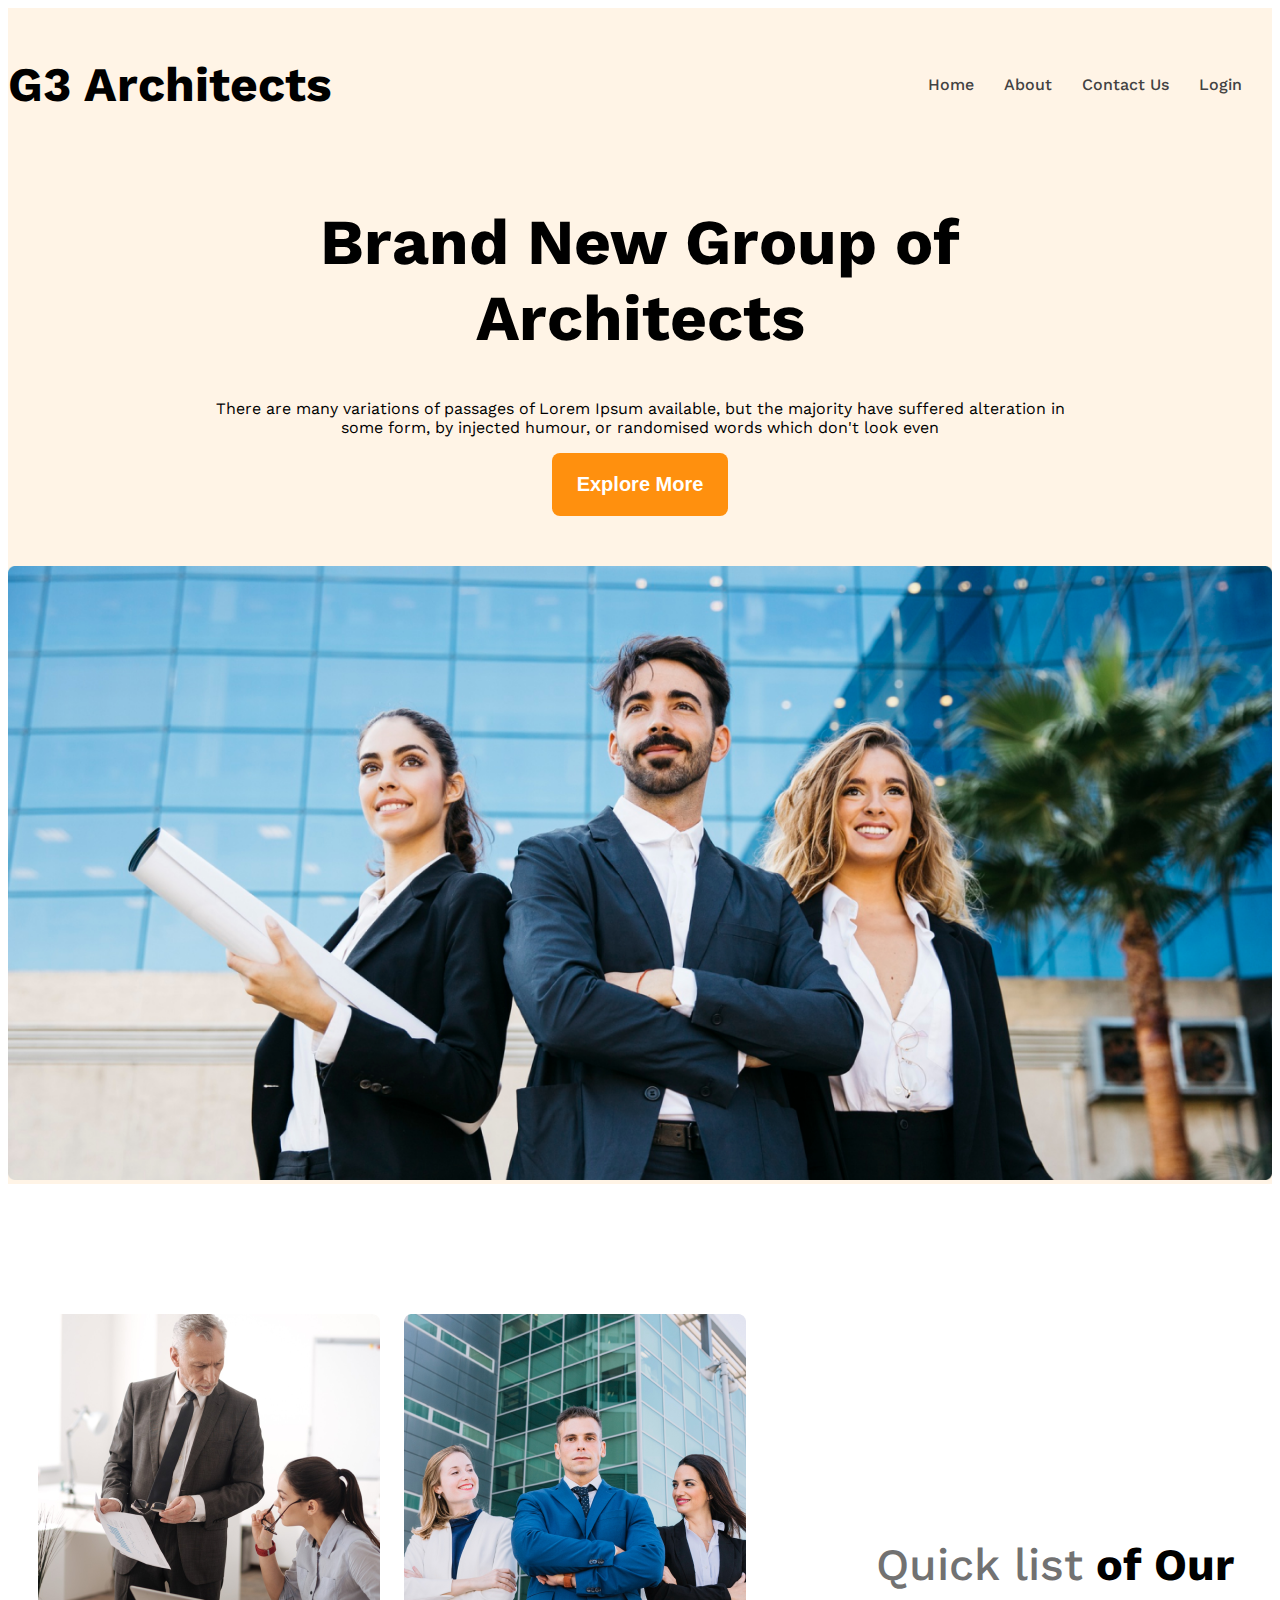
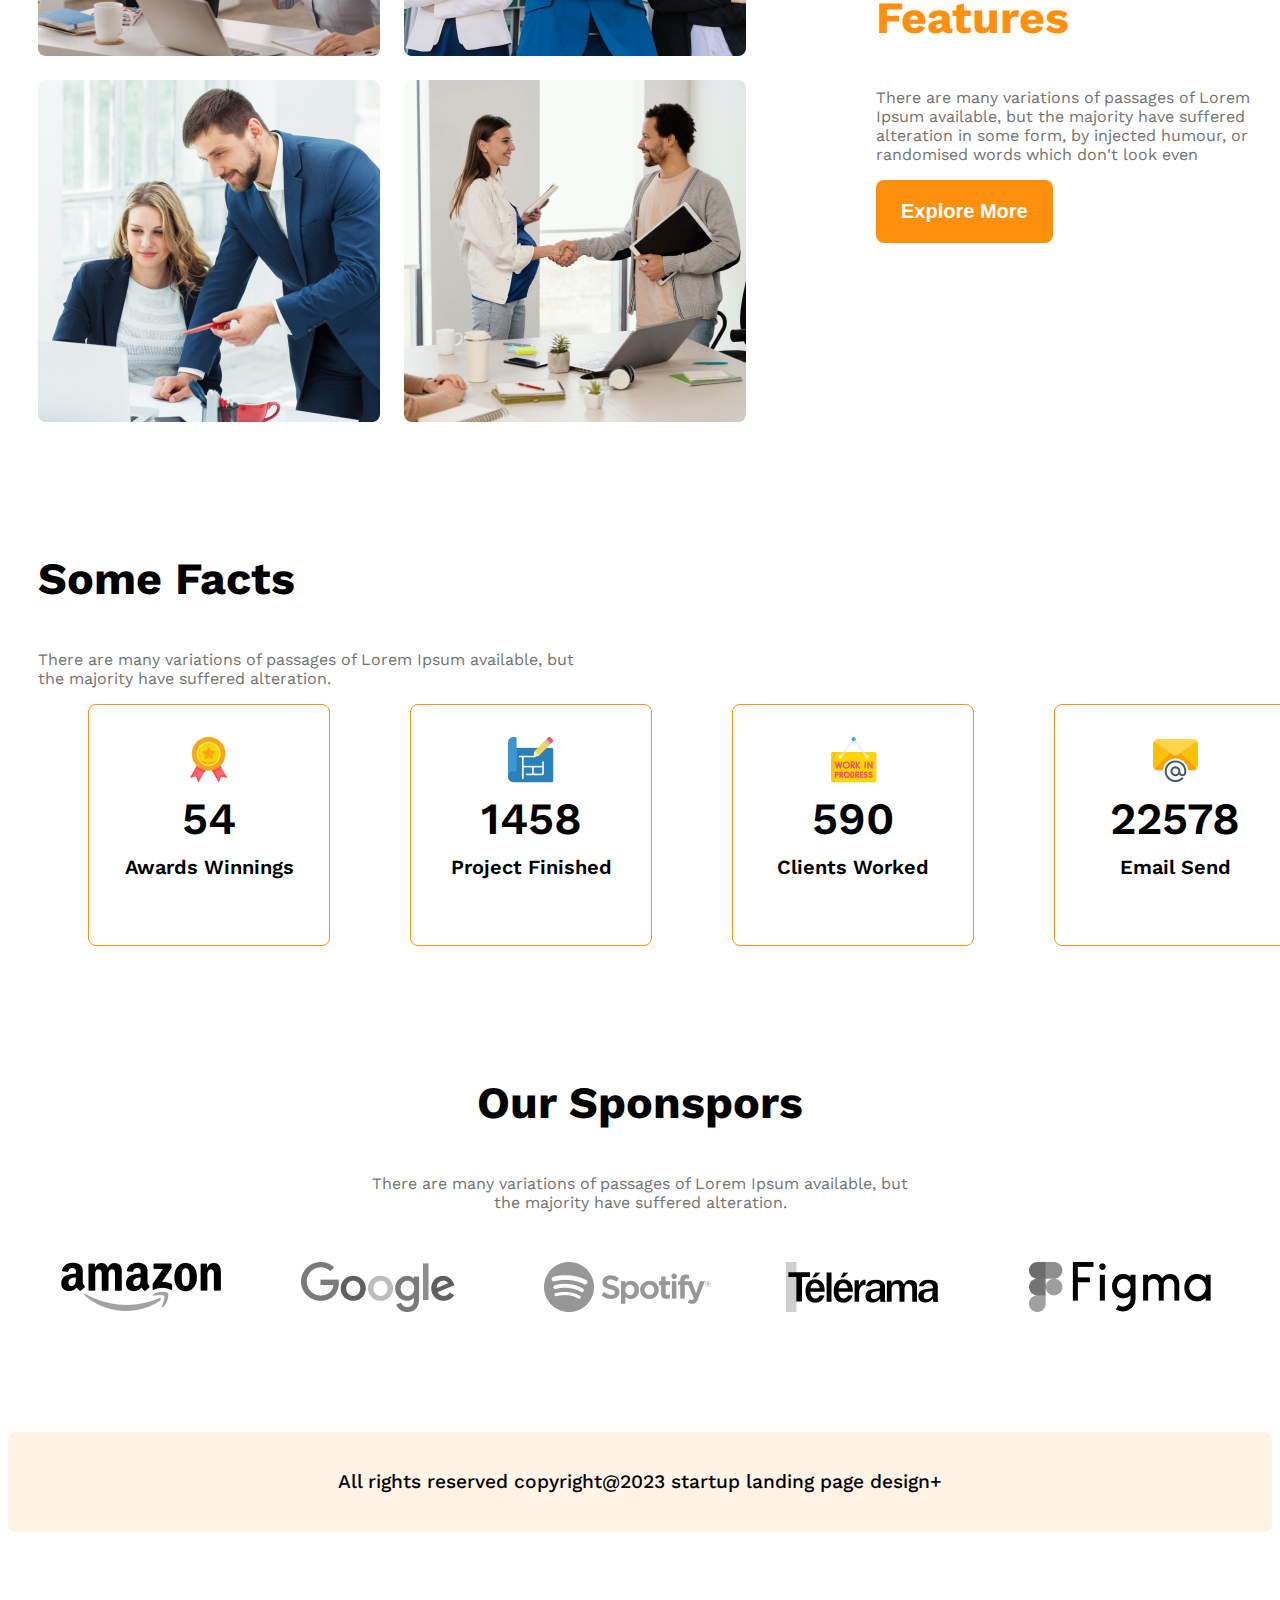
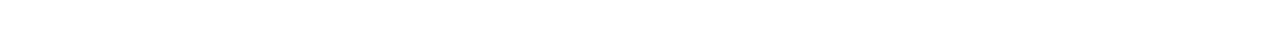
<file: index-2.html>
<!DOCTYPE html>
<html lang="en">

<head>
    <meta charset="UTF-8">
    <meta name="viewport" content="width=device-width, initial-scale=1.0">
    <title>G3 Architects</title>
    <link rel="stylesheet" href="style/arc-2.css">
</head>

<body class="work-sans-font">
    <header class="bg-light">
        <nav class="navbar display-flex">
            <h3 class="brand">G3 Architects</h3>
            <ul class="nav-links display-flex">
                <!-- li.nav-item*4>a.nav-link -->
                <li class="nav-item"><a href="" class="nav-link text-gray">Home</a></li>
                <li class="nav-item"><a href="" class="nav-link text-gray">About </a></li>
                <li class="nav-item"><a href="" class="nav-link text-gray">Contact Us</a></li>
                <li class="nav-item"><a href="" class="nav-link text-gray">Login</a></li>
            </ul>
        </nav>
        <div class="banner">
            <div class="banner-content">
                <h1 class="banner-title">Brand New Group of Architects</h1>
                <p class="banner-description">There are many variations of passages of Lorem Ipsum available, but the
                    majority have suffered alteration in some form, by injected humour, or randomised words which don't
                    look even</p>
                <button class="btn-primary">Explore More</button>
            </div>
            <img class="banner-image" src="images/banner.png" alt="">
        </div>
    </header>
    <main>
        <!-- teams section start -->
        <section class="teams display-flex">
            <div class="team-img-container">
                <img src="images/team1.png" alt="two architect discussing about design">
                <img src="images/team2.png" alt="">
                <img src="images/team3.png" alt="">
                <img src="images/team4.png" alt="">
            </div>
            <div class="our-features">
                <h3 class="section-title"><span id="quick-list" class="text-light-gray">Quick list</span> <span>of Our
                    </span><span class="text-primary">Features</span></h3>
                <p class="feature-description text-light-gray">There are many variations of passages of Lorem Ipsum
                    available, but the majority have suffered alteration in some form, by injected humour, or randomised
                    words which don't look even</p>
                <button class="btn-primary">Explore More</button>
            </div>
        </section>
        <!-- Fact section -->
         <section class="fac">
            <h3 class="section-title">Some Facts</h3>
            <p class="text-light-gray fact-description">There are many variations of passages of Lorem Ipsum available, but the majority have suffered alteration.</p>
            <div class="facts-container">
                <div class="fact-card display-flex">
                    <div>
                        <img src="images/icons/ribon.png" alt="" class="fact-icon">
                        <h4 class="fact-number">54</h4>
                        <h5 class="fact-name">Awards Winnings</h5>
                    </div>
                </div>
                <div class="fact-card display-flex">
                    <div>
                        <img src="images/icons/projects.png" alt="" class="fact-icon">
                        <h4 class="fact-number">1458</h4>
                        <h5 class="fact-name">Project Finished</h5>
                    </div>
                </div>
                <div class="fact-card display-flex">
                    <div>
                        <img src="images/icons/customers.png" alt="" class="fact-icon">
                        <h4 class="fact-number">590</h4>
                        <h5 class="fact-name">Clients Worked</h5>
                    </div>
                </div>
                <div class="fact-card display-flex">
                    <div>
                        <img src="images/icons/email.png" alt="" class="fact-icon">
                        <h4 class="fact-number">22578</h4>
                        <h5 class="fact-name">Email Send</h5>
                    </div>
                </div>
            </div>
         </section>
        <!-- Sponspors section-->
         <section>
            <div class="sponspors-info">
                <h3 class="section-title sp-t">Our Sponspors</h3>
            <p class="Sponspors-description text-light-gray">There are many variations of passages of Lorem Ipsum available, but the majority have suffered alteration.</p>
            </div>
            <div class="sponspors-pic">
                <img src="images/sponsors/amazon.png" alt="" class="sp-img">
                <img src="images/sponsors/google.png" alt="" class="sp-img">
                <img src="images/sponsors/spotify.png" alt="" class="sp-img">
                <img src="images/sponsors/telerama.png" alt="" class="sp-img">
                <img src="images/sponsors/figma.png" alt="" class="sp-img">
            </div>
         </section>
    <footer>
     <div class="copyright-section bg-light">
        <p class="copyright">All rights reserved copyright@2023 startup landing page design+</p>
     </div>
    </footer>
</body>

</html>
</file>
<file: style/arc-2.css>
@import url('https://fonts.googleapis.com/css2?family=Work+Sans:ital,wght@0,100..900;1,100..900&display=swap');


.work-sans-font {
  font-family: "Work Sans", sans-serif;
  font-optical-sizing: auto;
  font-weight: 400;
  font-style: normal;
}

/* shared styles */
.display-flex{
    display: flex;
}

.text-primary{
    color: #FF900E;
}

/* dark 02 */
.text-gray{
    color: #424242;
}

/* dark03 */
.text-light-gray{
    color: #727272;
}

.bg-light{
    background-color: rgba(255, 144, 14, 0.1);
}

.btn-primary{
    background-color: #FF900E;
    color: white;
    padding: 20px 25px;
    font-size: 1.25rem;
    font-weight: 600;
    border-radius: 8px;
    border: none;
}

main{
    max-width: 1440px;
    margin: 0 auto;
}

main > section{
    margin-top: 130px;
}

.section-title{
    font-size: 2.8rem;
    font-weight: 700;
}

/* header styles */

/* navbar related styles */
.navbar{
    justify-content: space-between;
    align-items: center;
}

.brand{
    font-weight: 700;
    font-size: 3rem;
}
.nav-item{
    list-style: none;
    margin-right: 30px;
}

.nav-link{
    text-decoration: none;
    font-weight: 500;
}

.navbar, .banner{
    max-width: 1440px;
    margin: 0 auto;
}

/* banner related styles */
.banner-content{
    max-width: 850px;
    margin: 0 auto;
    text-align: center;
    margin-bottom: 50px;
}

.banner-title{
    font-weight: 700;
    font-size: 4rem;
}

.banner-image{
    width: 100%;
}

/* team and feature related styles */
.teams{
    align-items: center;
    margin-left: 30px;
}

.team-img-container{
    display: grid;
    grid-template-columns: repeat(2, 1fr);
    gap: 24px;
}

.our-features{
    margin-left: 130px;
    max-width: 530px;
}

#quick-list{
    font-weight: 500;
}
/* Features section style */

.features{
    gap: 140px;
}

#feature-section-title{
    border-left: 5px solid #FF900E;
    padding-left: 20px;
}

.feature-card{
    padding: 30px;
    border-radius: 8px;
    box-shadow: 0 4px 30px 0 rgba(0, 0, 0, 0.06);
    margin-bottom: 20px;
}

.feature-card .feature-title{
    font-weight: 600;
    font-size: 1.25rem;
    margin-top: 0px;
    margin-bottom: 0px;
}

#experience-badge{
    padding: 45px 42px;
    font-size: 1.5rem;
    font-weight: 500;
    margin-left: -100px;
    margin-top: -100px;
}

#experience-year{
    font-size: 4rem;
    font-weight: 700;
}

/* fact section style */
.facts-container{
    display: grid;
    grid-template-columns: repeat(4, 1fr);
}
.fac h3{
    margin-left: 30px;
}
.fact-card{
    border: 1px solid #FF900E;
    width: 240px;
    height: 240px;
    border-radius: 8px;
    text-align: center;
    align-items: center;
    justify-content: center;
    margin-left: 80px;
}

.fact-number{
    font-size: 2.8rem;
    font-weight: 600;
    margin-top: 5px;
    margin-bottom: 10px;
}

.fact-name{
    font-size: 1.25rem;
    font-weight: 600;
    margin-top: 10px;
}

.fact-description{
    max-width: 540px;
    margin-left: 30px;
}

/* Sponspors style */
.sponspors-info{
    max-width: 540px;
    margin: 50px auto;
    text-align: center;
}
.sponspors-pic{
    display: grid;
    grid-template-columns: repeat(5, 1fr);
    margin-left: 50px;
}
.sponspors-pic img{
    filter: grayscale(100%);
}

.copyright-section{
    width:100%;
    height: 100px;
    border-radius: 8px;
    margin-top:120px ;
    margin-bottom: 100px;
    display: flex;
    justify-content: center;
    align-items: center;
}

.copyright{
    font-size: 1.2rem;
    font-weight: 500;
}
/* small device responsive */
@media screen and (max-width: 576px) {
    .navbar, 
    .features,
    .teams{
        flex-direction: column;
    }
    .team-img-container, .facts-container, .sponspors-pic{
        grid-template-columns: repeat(1, 1fr);
    }
    .nav-item{
        margin-right: 20px;
    }
    .nav-links{
        display: flex;
        gap:10px;
    }
    .fact-card{
        margin-left: 0px;
    }
    .teams{
        margin-left: 0px;
    }
    .facts-container, .sponspors-pic{
        justify-items: center;
        gap: 24px;
        margin: 20px;
    }
    .our-features{
        margin-left: 20px;
    }
    #experience-badge{
        margin-left: 20px;
        margin-top: 20px;
    }
    .features-architect img{
    width:100%;
   }

   .copyright-section{
    margin-top: 30px;
    margin-bottom: 30px;
    text-align: center;
   }
}

/*medium device responsive  */
@media screen and (min-width:576px) and (max-width:992px) {
    .teams, .features{
        flex-direction: column;
    }
    .our-features{
        margin: 50px auto;
    }
    .facts-container, .sponspors-pic{
        grid-template-columns: repeat(2, 1fr);
        gap:30px;
    }
    
     #experience-badge{
        margin-left: 20px;
        margin-top: 20px;
    }
}
</file>
